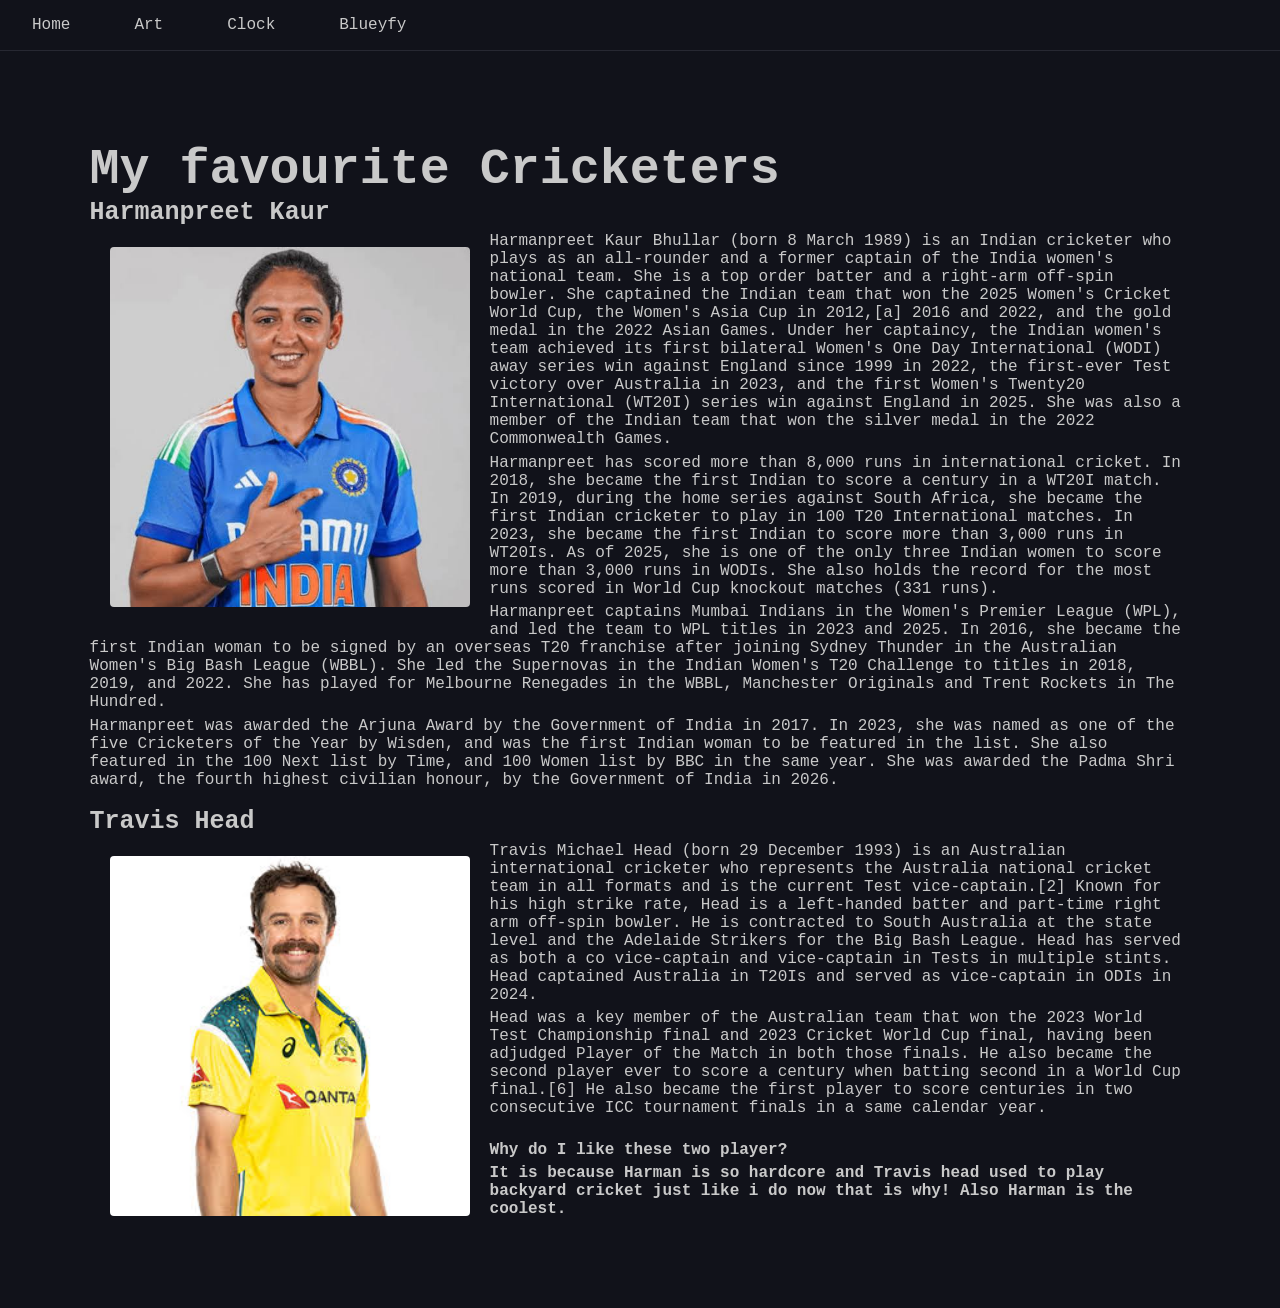
<file: Art.html>
<!DOCTYPE html>
<html lang="en">
<head>
    <meta charset="UTF-8">
    <meta name="viewport" content="width=device-width, initial-scale=1.0">
    <title>Home</title>
    <link rel="stylesheet" href="style.css">
    <style type="text/css">
        #harmanpreetkaur{
            float:left;
            padding:20px;
            width:400px;
            height:auto;
            border-radius: 24px;
        }
        #travishead{
            float:left;
            padding:20px;
            width:400px;
            height:auto;
            border-radius:24px;
        }
        h1{
            font-size: 50px;
        }
        h2{
            font-size:25px;
        }
        #why{
            font-weight:bolder;
        }
        #whywhy{
            font-weight:bold;
        }
    </style>
</head>
<body>
    <nav>
        <ul>
            <li><a href="Art.html">Home</a></li>
            <li><a href="flexbox.html">Art</a></li>
            <li><a href="clock.html">Clock</a></li>
            <li><a href="Japanese.html">Blueyfy</a></li>
        </ul>
    </nav>
    <main>
        <h1>My favourite Cricketers</h1>
        <h2>Harmanpreet Kaur</h2><img src="images.jpg" id="harmanpreetkaur">
        <p>Harmanpreet Kaur Bhullar (born 8 March 1989) is an Indian cricketer who plays as an all-rounder and a former captain of the India women's national team. She is a top order batter and a right-arm off-spin bowler. She captained the Indian team that won the 2025 Women's Cricket World Cup, the Women's Asia Cup in 2012,[a] 2016 and 2022, and the gold medal in the 2022 Asian Games. Under her captaincy, the Indian women's team achieved its first bilateral Women's One Day International (WODI) away series win against England since 1999 in 2022, the first-ever Test victory over Australia in 2023, and the first Women's Twenty20 International (WT20I) series win against England in 2025. She was also a member of the Indian team that won the silver medal in the 2022 Commonwealth Games.</p>
        <p>Harmanpreet has scored more than 8,000 runs in international cricket. In 2018, she became the first Indian to score a century in a WT20I match. In 2019, during the home series against South Africa, she became the first Indian cricketer to play in 100 T20 International matches. In 2023, she became the first Indian to score more than 3,000 runs in WT20Is. As of 2025, she is one of the only three Indian women to score more than 3,000 runs in WODIs. She also holds the record for the most runs scored in World Cup knockout matches (331 runs).</p>
        <p>Harmanpreet captains Mumbai Indians in the Women's Premier League (WPL), and led the team to WPL titles in 2023 and 2025. In 2016, she became the first Indian woman to be signed by an overseas T20 franchise after joining Sydney Thunder in the Australian Women's Big Bash League (WBBL). She led the Supernovas in the Indian Women's T20 Challenge to titles in 2018, 2019, and 2022. She has played for Melbourne Renegades in the WBBL, Manchester Originals and Trent Rockets in The Hundred.</p>
        <p> Harmanpreet was awarded the Arjuna Award by the Government of India in 2017. In 2023, she was named as one of the five Cricketers of the Year by Wisden, and was the first Indian woman to be featured in the list. She also featured in the 100 Next list by Time, and 100 Women list by BBC in the same year. She was awarded the Padma Shri award, the fourth highest civilian honour, by the Government of India in 2026.</p>
        <br>
        <h2>Travis Head</h2><img src="images (1).jpg" id="travishead">
        <p>Travis Michael Head (born 29 December 1993) is an Australian international cricketer who represents the Australia national cricket team in all formats and is the current Test vice-captain.[2] Known for his high strike rate, Head is a left-handed batter and part-time right arm off-spin bowler. He is contracted to South Australia at the state level and the Adelaide Strikers for the Big Bash League. Head has served as both a co vice-captain and vice-captain in Tests in multiple stints. Head captained Australia in T20Is and served as vice-captain in ODIs in 2024.</p>
        <p>Head was a key member of the Australian team that won the 2023 World Test Championship final and 2023 Cricket World Cup final, having been adjudged Player of the Match in both those finals. He also became the second player ever to score a century when batting second in a World Cup final.[6] He also became the first player to score centuries in two consecutive ICC tournament finals in a same calendar year.</p>
        <br>
        <p id="whywhy">Why do I like these two player?</p>
        <p id="why">It is because Harman is so hardcore and Travis head used to play backyard cricket just like i do now that is why! Also Harman is the coolest.</p>
    </main>
</body>
</html>
</file>
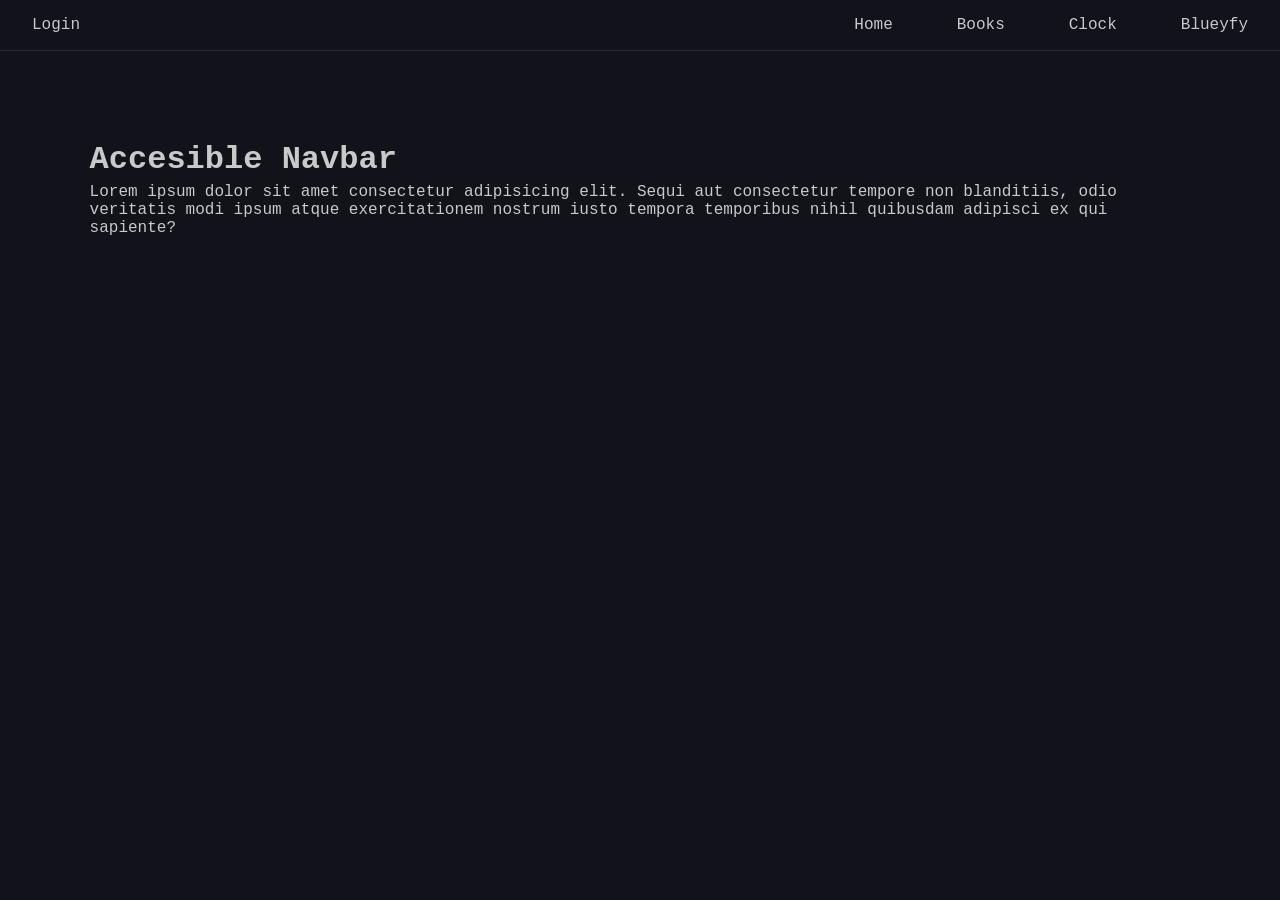
<file: Books.html>
<!DOCTYPE html>
<html lang="en">
<head>
    <meta charset="UTF-8">
    <meta name="viewport" content="width=device-width, initial-scale=1.0">
    <title>Home</title>
    <link rel="stylesheet" href="style.css">
</head>
<body>
    <nav>
        <ul>
            <li class="home-li"><a href="index.html">Login</a></li>
            <li><a href="Art.html">Home</a></li>
            <li><a href="Books.html">Books</a></li>
            <li><a href="clock.html">Clock</a></li>
            <li><a href="Japanese.html">Blueyfy</a></li>
        </ul>
    </nav>
    <main>
        <h1>Accesible Navbar</h1>
        <p>Lorem ipsum dolor sit amet consectetur adipisicing elit. Sequi aut consectetur tempore non blanditiis, odio veritatis modi ipsum atque exercitationem nostrum iusto tempora temporibus nihil quibusdam adipisci ex qui sapiente?</p>
    </main>
</body>
</html>
</file>
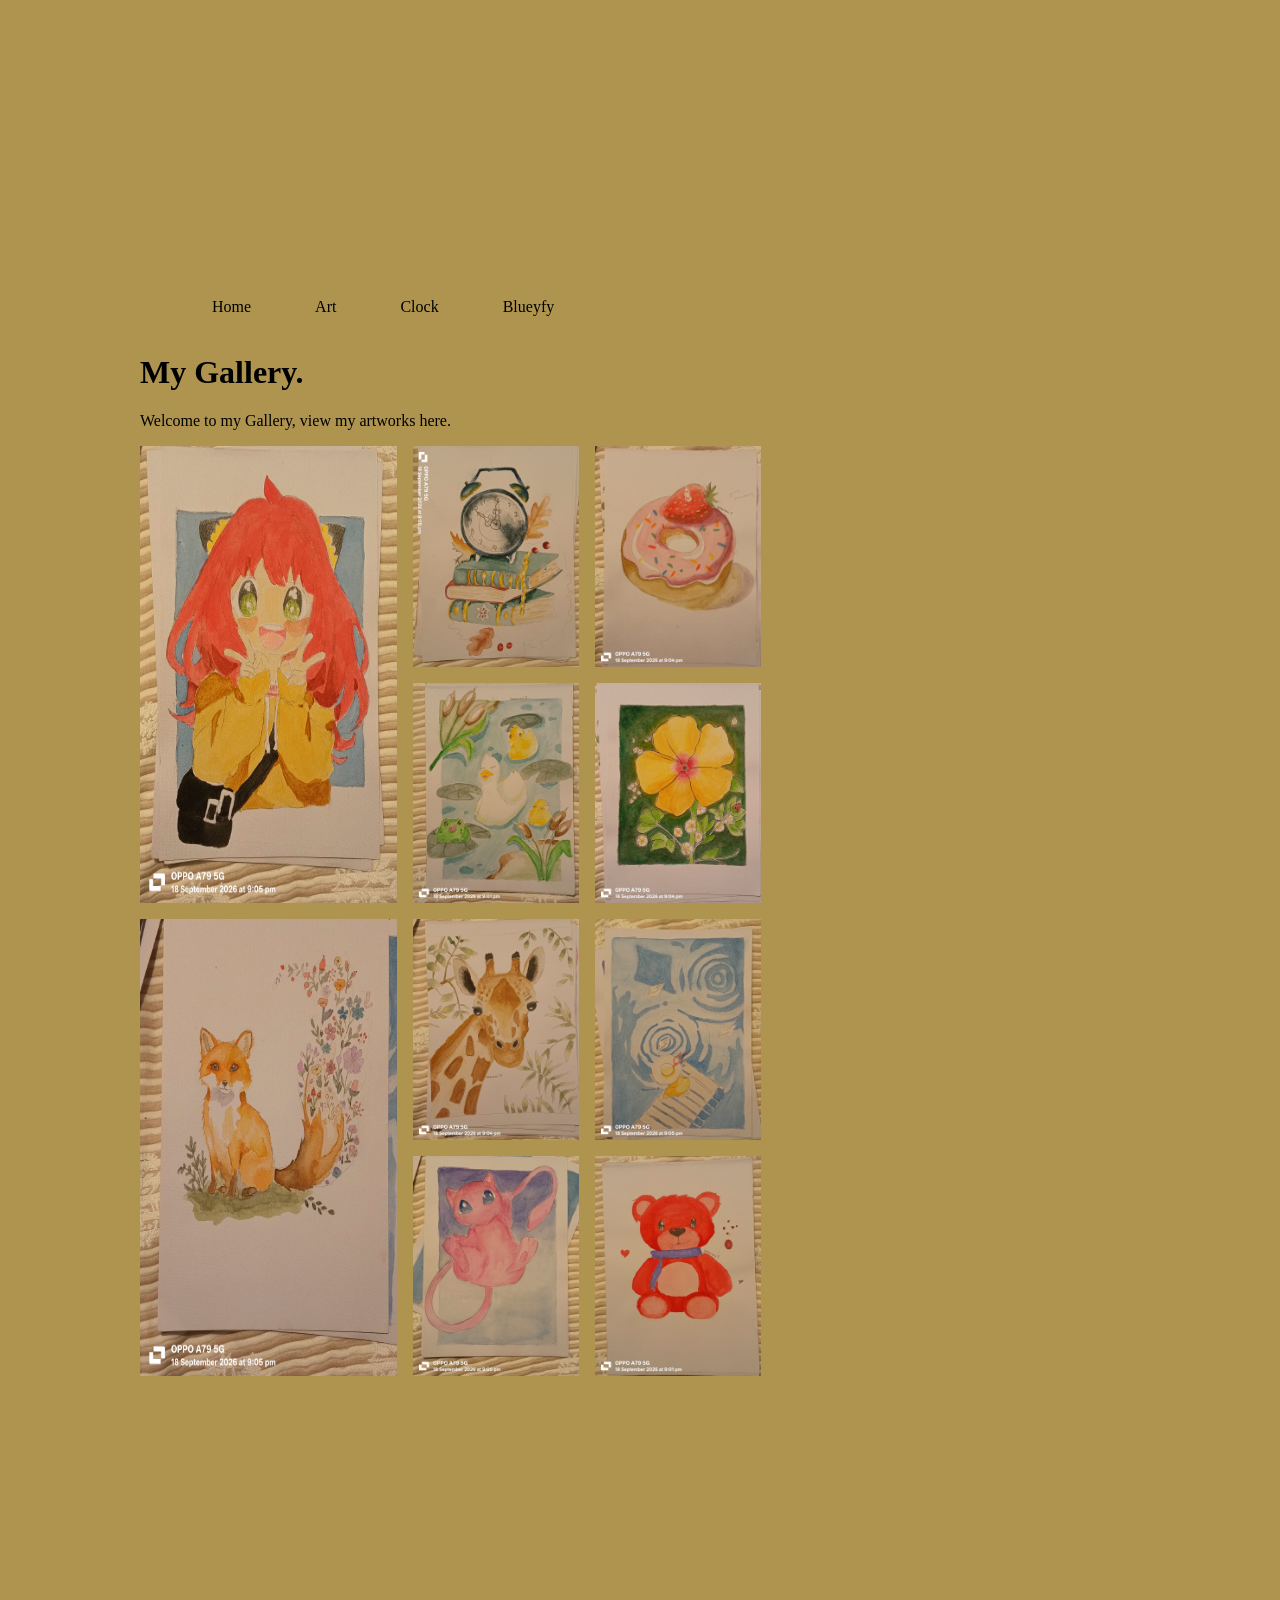
<file: flexbox.html>
<DOCTYPE html>
<html lang="en">
<head>
    <meta charset="UTF-8">
    <meta http-equiv="X-UA-Compatible" content="IE=edge">
    <meta name="viewport" content="width=device-width, initial-scale=1.0">
    <link rel="stylesheet" type="text/css" href="style4.css">
    <title>My Gallery</title>
    <style type="text/css">
        nav{
        background-color: var(--primary-color);
        border-bottom: 1px solid var(--hover-color);
        }
        nav ul{
            list-style: none;
            display:flex;
        }
        nav .home-li{
            margin-right:auto;
        }
        nav a{
            display: flex;
            text-decoration:none;
            color:var(--text-color);
            padding:1em 2em;
            transition: background-color 150ms ease;
        }
        nav a:hover{
            background-color: var(--hover-color);
        }
    </style>
</head>
 <div class="wrapper">
<body>
    <nav>
        <ul>
            <li><a href="Art.html">Home</a></li>
            <li><a href="flexbox.html">Art</a></li>
            <li><a href="clock.html">Clock</a></li>
            <li><a href="Japanese.html">Blueyfy</a></li>
        </ul>
    </nav>
    
    <h1>My Gallery.</h1>
    <p>Welcome to my Gallery, view my artworks here. </p>
    <div class="grid-container">
        <div class="box" style="grid-area: box-1">
            <img height="100%" width="100%" src="Anya.jpg" alt="Anya">
        </div> 
        <div class="box" style="grid-area: box-2">
            <img height="100%" width="100%" src="Clock.jpg" alt="Clock">
        </div>
        <div class="box" style="grid-area: box-3">
            <img height="100%" width="100%" src="Donut.jpg" alt="Donut">
        </div>
        <div class="box" style="grid-area: box-4">
            <img height="100%" width="100%" src="DucksInAPond.jpg" alt="Ducks in a Pond">
        </div>
        <div class="box" style="grid-area: box-5">
            <img height="100%" width="100%" src="Flower.jpg" alt="Flower">
        </div>
        <div class="box" style="grid-area: box-6">
            <img height="100%" width="100%" src="Foxy.jpg" alt="Foxy">
        </div>
        <div class="box" style="grid-area: box-7">
            <img height="100%" width="100%" src="Giraffey.jpg" alt="Giraffey">
        </div>
        <div class="box" style="grid-area: box-8">
            <img height="100%" width="100%" src="LakeGirl.jpg" alt="LakeGirl">
        </div>
        <div class="box" style="grid-area: box-9">
            <img height="100%" width="100%" src="Mew.jpg" alt="Mew">
        </div>
        <div class="box" style="grid-area: box-10">
            <img height="100%" width="100%" src="TeddyBear.jpg" alt="Teddy Bear">
        </div>
    </div>
</body>
</html>
</file>
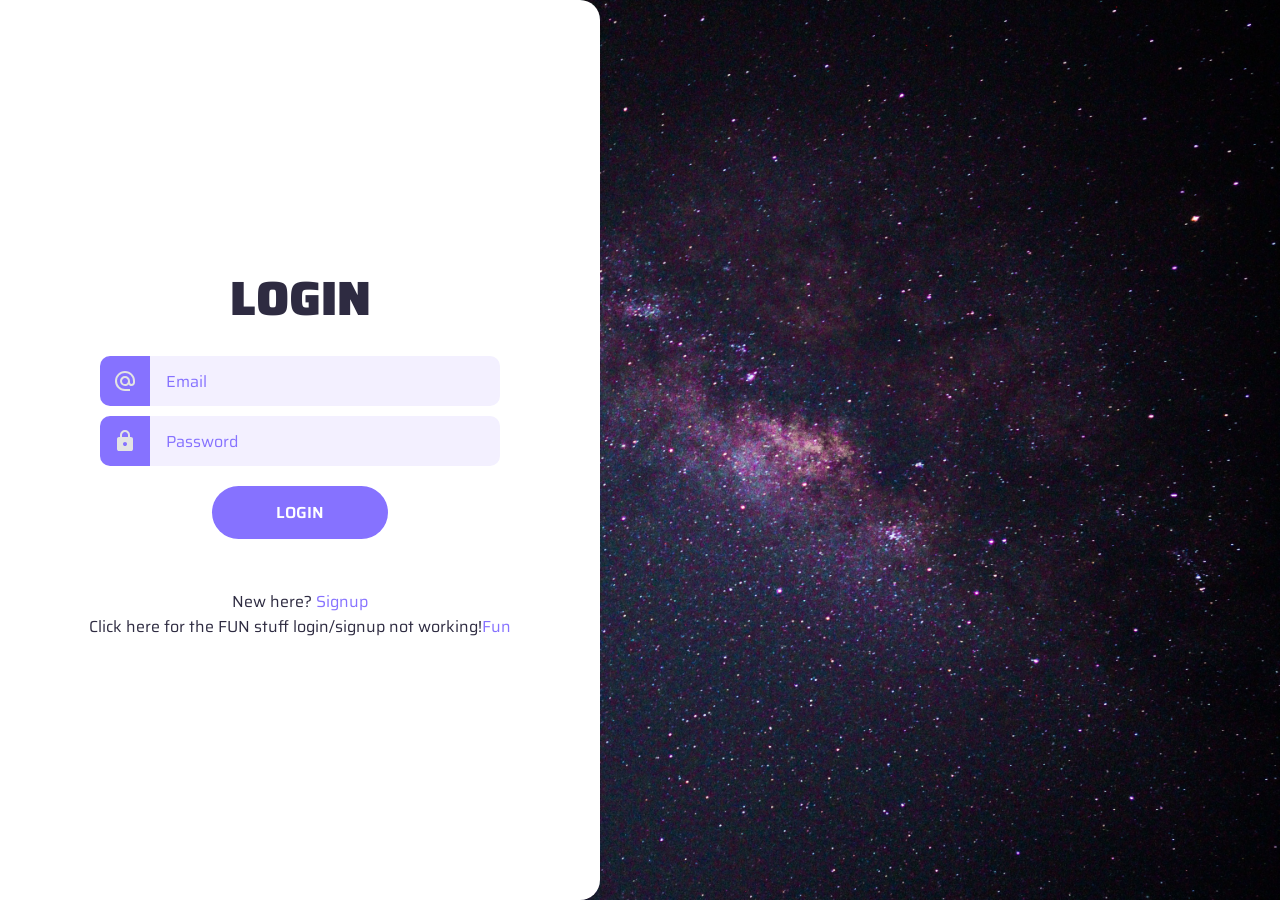
<file: login.html>
<!DOCTYPE html>
<html lang="en">
<head>
    <meta charset="UTF-8">
    <meta name="viewport" content="width=device-width, initial-scale=1.0">
    <title>Login</title>
    <link rel="stylesheet" href="style5.css">
    <script type="javascipt" src="javascript.js" defer></script>
</head>
<body>
    <div class="wrapper">
        <h1>Login</h1>
            <p id="error-message"></p>
            <form id="form">
                <div>
                    <label for="email-input"><svg xmlns="http://www.w3.org/2000/svg" height="24px" viewBox="0 -960 960 960" width="24px" fill="#e3e3e3"><path d="M480-80q-83 0-156-31.5T197-197q-54-54-85.5-127T80-480q0-83 31.5-156T197-763q54-54 127-85.5T480-880q83 0 156 31.5T763-763q54 54 85.5 127T880-480v58q0 59-40.5 100.5T740-280q-35 0-66-15t-52-43q-29 29-65.5 43.5T480-280q-83 0-141.5-58.5T280-480q0-83 58.5-141.5T480-680q83 0 141.5 58.5T680-480v58q0 26 17 44t43 18q26 0 43-18t17-44v-58q0-134-93-227t-227-93q-134 0-227 93t-93 227q0 134 93 227t227 93h200v80H480Zm85-315q35-35 35-85t-35-85q-35-35-85-35t-85 35q-35 35-35 85t35 85q35 35 85 35t85-35Z"/></svg></label>
                    <input type="email" name="email" id="email-input" placeholder="Email">
                </div>
                <div>
                    <label for="password-input"><svg xmlns="http://www.w3.org/2000/svg" height="24px" viewBox="0 -960 960 960" width="24px" fill="#e3e3e3"><path d="M240-80q-33 0-56.5-23.5T160-160v-400q0-33 23.5-56.5T240-640h40v-80q0-83 58.5-141.5T480-920q83 0 141.5 58.5T680-720v80h40q33 0 56.5 23.5T800-560v400q0 33-23.5 56.5T720-80H240Zm296.5-223.5Q560-327 560-360t-23.5-56.5Q513-440 480-440t-56.5 23.5Q400-393 400-360t23.5 56.5Q447-280 480-280t56.5-23.5ZM360-640h240v-80q0-50-35-85t-85-35q-50 0-85 35t-35 85v80Z"/></svg></label>
                    <input type="password" name="password" id="password-input" placeholder="Password">
                </div>
                <button type="submit">Login</button>
            </form>
            <p>New here? <a href="index.html">Signup</a></p>
            <p id="fun">Click here for the FUN stuff login/signup not working!<a href="Art.html">Fun</a></p>
    </div>
</body>
</html>
</file>
<file: style.css>
:root{
    --primary-color:#11121a;
    --hover-color:#272832;
    --accent-color:#0071FF;
    --text-color:#c9c9c9;
}
*{
    margin:0;
    padding:0;
    box-sizing: border-box;
}
html{
    font-family:'Courier New', Courier, monospace;
    color: var(--text-color);
}
body{
    min-height:100vh;
    min-height:100dvh;
    background-color:var(--primary-color);
}
main{
    padding:min(53em,7%);
}
main p{
    margin-top: .35em;
}
nav{
    background-color: var(--primary-color);
    border-bottom: 1px solid var(--hover-color);
}
nav ul{
    list-style: none;
    display:flex;
}
nav .home-li{
    margin-right:auto;
}
nav a{
    display: flex;
    text-decoration:none;
    color:var(--text-color);
    padding:1em 2em;
    transition: background-color 150ms ease;
}
nav a:hover{
    background-color: var(--hover-color);
}
</file>
<file: style4.css>
body{
    min-height: 175dvh;
    display: flex;
    align-items: center;
    justify-content: center;
    padding: 2%;
    background-color: rgb(175, 148, 80);
}
.wrapper{
    margin:0 auto;
    width: 1000px;
}
.grid-container{
    display: grid;
    grid-auto-columns: 75px;
    grid-auto-rows: 1fr;
    gap:1em;
    grid-template-areas:
   
    "box-1 box-1  box-1 box-2 box-2 box-3 box-3"
    "box-1 box-1  box-1 box-4 box-4 box-5 box-5"
    "box-6 box-6  box-6 box-7 box-7 box-8 box-8"
    "box-6 box-6  box-6 box-9 box-9 box-10 box-10 ";
}
@media(max-width: 56em){
    .grid-container{
    grid-template-areas:
    "box-1 box-1 box-2"
    "box-1 box-1 box-3"
    "box-4 box-5 box-5";
    }
}
@media(max-width: 42em){
    .grid-container{
    grid-template-areas:
    "box-1 box-2"
    "box-3 box-2"
    "box-3 box-4"
    "box-5 box-4";
    }
}
</file>
<file: style5.css>
@import url('https://fonts.googleapis.com/css2?family=Poppins:ital,wght@0,100;0,200;0,300;0,400;0,500;0,600;0,700;0,800;0,900;1,100;1,200;1,300;1,400;1,500;1,600;1,700;1,800;1,900&family=Saira:ital,wght@0,100..900;1,100..900&display=swap');
:root{
    --accent-color:#8672FF;
    --base-color:white;
    --text-color:#2E2B41;
    --input-color:#F3F0FF;
}
*{
    margin:0;
    padding:0;
}
html{
    font-family: "Saira", sans-serif;
    font-size:12pt;
    color:var(--text-color);
    text-align:center;
}
body{
    min-height:100vh;
    background-image:url(pexels-yoka-2162789112-38952876.jpg);
    background-size:cover;
    background-position:right;
    overflow:hidden;
}
.wrapper{
    box-sizing:border-box;
    background-color:var(--base-color);
    height:100vh;
    width:max(40%,600px);
    padding:10px;
    border-radius:0 20px 20px 0;
    display:flex;
    flex-direction:column;
    align-items:center;
    justify-content:center;
}
h1{
    font-size:3rem;
    font-weight:900;
    text-transform:uppercase;
}
form{
    width:min(400px,100%);
    margin-top:20px;
    margin-bottom:50px;
    display:flex;
    flex-direction:column;
    align-items:center;
    gap:10px;
}
form > div{
    width:100%;
    display:flex;
    justify-content:center;
}
form label{
    flex-shrink:0;
    height: 50px;
    width:50px;
    background-color:var(--accent-color);
    fill:var(--base-color);
    color:var(--base-color);
    border-radius: 10px 0 0 10px;
    display:flex;
    justify-content:center;
    align-items:center;
    font-size: 1.5rem;
    font-weight: 500;
}
form input{
    box-sizing:border-box;
    flex-grow:1;
    min-width: 0;
    height:50px;
    padding:1em;
    font:inherit;
    border-radius:0 10px 10px 0;
    border:2px solid var(--input-color);
    border-left:none;
    background-color:var(--input-color);
}
form input:hover{
    border:2px solid var(--accent-color);
}
form input:focus{
    outline:none;
    border-color:var(--text-color);
}
div:has(input:focus) > label{
    background-color:var(--text-color);
}
form input::placeholder{
    color:var(--accent-color);
    opacity:1;
}
form button{
   margin-top:10px;
   border:none;
   border-radius:1000px;
   padding: 0.85em 4em;
   background-color:var(--accent-color);
   color:var(--base-color);
   font:inherit;
   font-weight:600;
   text-transform:uppercase;
   cursor:pointer;
   transition: 150ms ease;
}
form button:hover{
    background-color:var(--text-color);
}
form button:focus{
    outline:none;
    background-color:var(--text-color);
}
a{
    text-decoration:none;
    color:var(--accent-color);
}
a:hover{
    text-decoration:underline;
}
@media(max-width: 1100px){
    .wrapper{
        width:min(600px,100%);
        border-radius:0;
    }
}
form div.incorrect label{
    background-color:#f06272;
}
form div.incorrect input{
    border-color:#f06272;
}
#error-message{
    color:#f06272;
}
</file>
